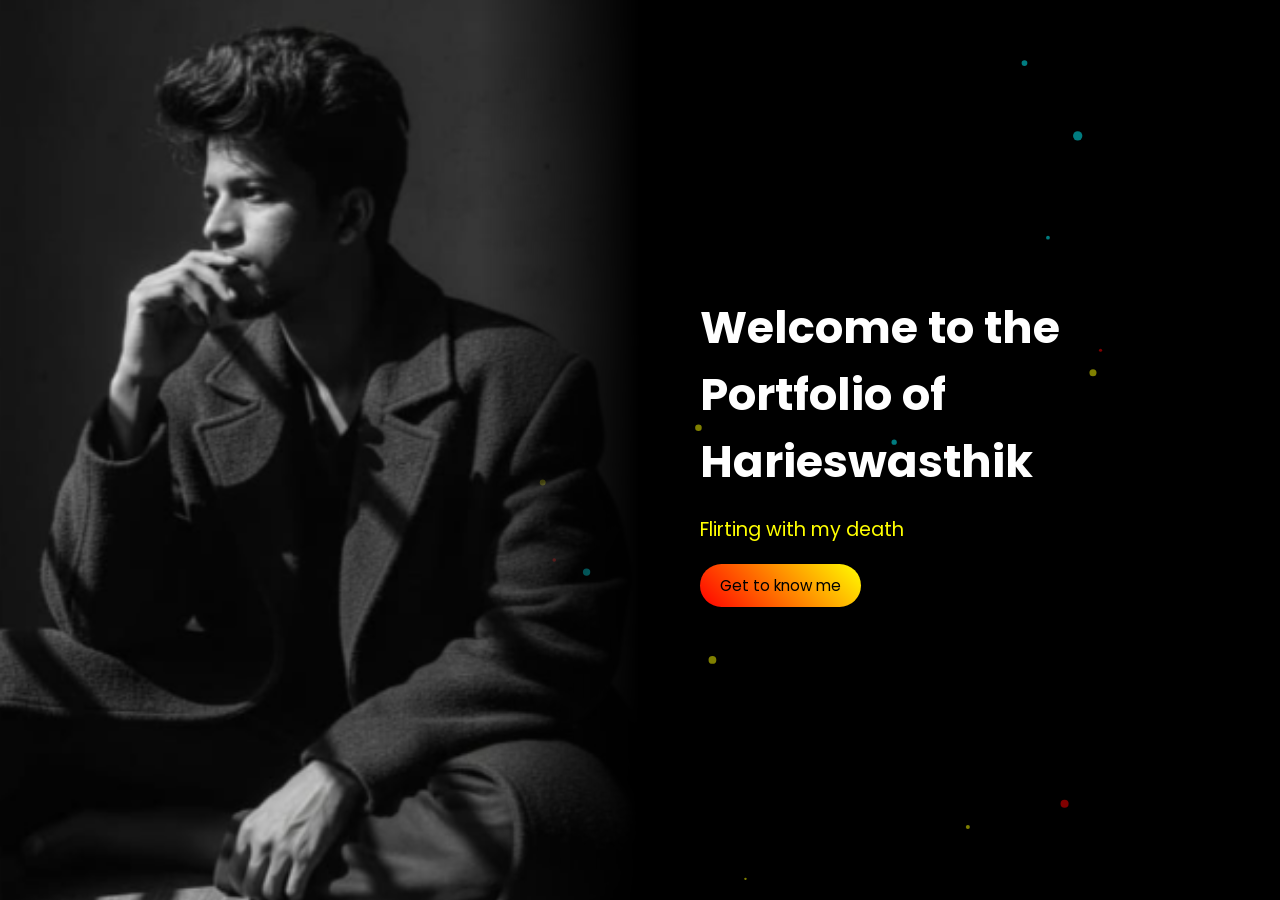
<file: index.html>
<!DOCTYPE html>
<html lang="en">
<head>
  <meta charset="UTF-8">
  <meta name="viewport" content="width=device-width, initial-scale=1.0">
  <title>Portfolio</title>

  <link rel="stylesheet" href="style.css">
  <link href="https://fonts.googleapis.com/css2?family=Poppins:wght@300;600;700&display=swap" rel="stylesheet">
</head>

<body>

<canvas id="particles"></canvas>

<section class="hero">

  <!-- LEFT FULL IMAGE -->
  <div class="hero-img-box">
    <img src="imageshero.png" class="hero-img">
  </div>

  <!-- RIGHT TEXT -->
  <div class="hero-text">
    <h1 class="title">Welcome to the Portfolio of Harieswasthik</h1>

    <p class="tagline">Flirting with my death</p>

    <a href="about.html" class="btn">Get to know me</a>
  </div>

</section>

<script src="script.js"></script>

</body>
</html>
</file>
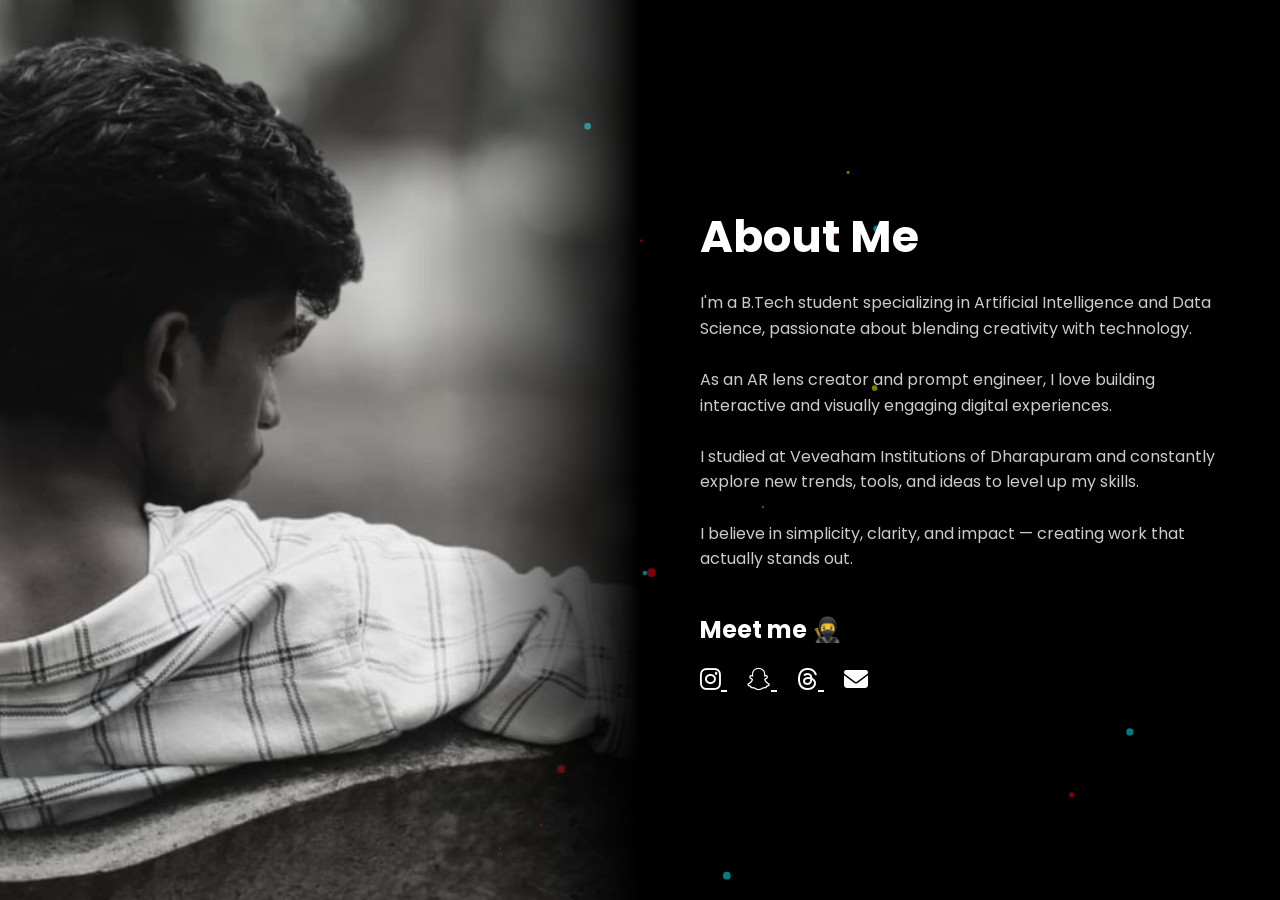
<file: about.html>
<!DOCTYPE html>
<html lang="en">
<head>
  <meta charset="UTF-8">
  <meta name="viewport" content="width=device-width, initial-scale=1.0">
  <title>About</title>

  <link rel="stylesheet" href="style.css">

  <!-- Google Font -->
  <link href="https://fonts.googleapis.com/css2?family=Poppins:wght@300;600;700&display=swap" rel="stylesheet">

  <!-- Icons -->
  <link rel="stylesheet" href="https://cdnjs.cloudflare.com/ajax/libs/font-awesome/6.5.0/css/all.min.css">
</head>

<body>

<!-- BACKGROUND -->
<canvas id="particles"></canvas>

<section class="about">

  <!-- LEFT IMAGE -->
  <div class="about-img-box">
    <img src="imagesabout.png" class="about-img">
  </div>

  <!-- RIGHT CONTENT -->
  <div class="about-content">

    <h1 class="title">About Me</h1>

    <p class="about-text">
      I'm a B.Tech student specializing in Artificial Intelligence and Data Science, passionate about blending creativity with technology.
      <br><br>
      As an AR lens creator and prompt engineer, I love building interactive and visually engaging digital experiences.
      <br><br>
      I studied at Veveaham Institutions of Dharapuram and constantly explore new trends, tools, and ideas to level up my skills.
      <br><br>
      I believe in simplicity, clarity, and impact — creating work that actually stands out.
    </p>

    <!-- CONTACT -->
    <div class="contact">

      <h2 class="contact-title">Meet me 🥷</h2>

      <div class="icons">
        <a href="https://instagram.com/im_swasthik._" target="_blank">
          <i class="fab fa-instagram"></i>
        </a>

        <a href="https://www.snapchat.com/add/i_swasthik" target="_blank">
          <i class="fab fa-snapchat"></i>
        </a>

        <a href="https://threads.net/@im_swasthik._" target="_blank">
          <i class="fab fa-threads"></i>
        </a>

        <a href="mailto:harishswasthik91@gmail.com">
          <i class="fas fa-envelope"></i>
        </a>
      </div>

    </div>

  </div>

</section>

<script src="script.js"></script>

</body>
</html>
</file>
<file: style.css>
* {
  margin: 0;
  padding: 0;
  box-sizing: border-box;
  font-family: 'Poppins', sans-serif;
}

body {
  background: black;
  color: white;
  overflow: hidden;
}

/* BACKGROUND */
canvas {
  position: fixed;
  top: 0;
  left: 0;
  z-index: -1;
}

/* HERO */
.hero {
  height: 100vh;
  display: flex;
}

/* LEFT IMAGE FULL SCREEN */
.hero-img-box {
  width: 50%;
  height: 100vh;
  overflow: hidden;
}

.hero-img {
  width: 100%;
  height: 100%;
  object-fit: cover;

  /* FADE RIGHT SIDE */
  -webkit-mask-image: linear-gradient(to right, black 75%, transparent);
  mask-image: linear-gradient(to right, black 75%, transparent);

  filter: drop-shadow(0 0 15px #00f7ff);

  
  
}


/* RIGHT TEXT */
.hero-text {
  width: 50%;
  display: flex;
  flex-direction: column;
  justify-content: center;
  padding: 60px;
}

/* TEXT STYLE */
.title {
  font-size: 2.8rem;
  color: white;
}

.tagline {
  margin: 20px 0;
  font-size: 1.2rem;
  color: yellow;
}

/* BUTTON */
.btn {
  display: inline-block;
  width: fit-content;

  padding: 10px 20px; /* smaller & cleaner */
  font-size: 0.95rem;

  background: linear-gradient(45deg, red, yellow);
  color: black;

  text-decoration: none;
  border-radius: 25px;

  transition: all 0.25s ease;
}

/* HOVER */
.btn:hover {
  box-shadow: 0 0 15px red;
  transform: translateY(-2px);
}

/* ABOUT PAGE */
.about {
  display: flex;
  height: 100vh;
}

/* LEFT IMAGE */
.about-img-box {
  width: 50%;
  height: 100vh;
  overflow: hidden;
}

.about-img {
  width: 100%;
  height: 100%;
  object-fit: cover;

  -webkit-mask-image: linear-gradient(to right, black 70%, transparent);
  mask-image: linear-gradient(to right, black 70%, transparent);

  animation: zoom 8s ease-in-out infinite alternate;
}

/* RIGHT CONTENT */
.about-content {
  width: 50%;
  padding: 60px;
  display: flex;
  flex-direction: column;
  justify-content: center;
}

/* TEXT */
.about-text {
  margin-top: 20px;
  line-height: 1.6;
  color: #ccc;
}

/* CONTACT */
.contact {
  margin-top: 40px;
}

.contact-title {
  margin-bottom: 15px;
}

/* ICONS */
.icons a {
  color: white;
  font-size: 24px;
  margin-right: 20px;
  transition: 0.3s;
}

.icons a:hover {
  color: cyan;
  transform: scale(1.2);
}
</file>
